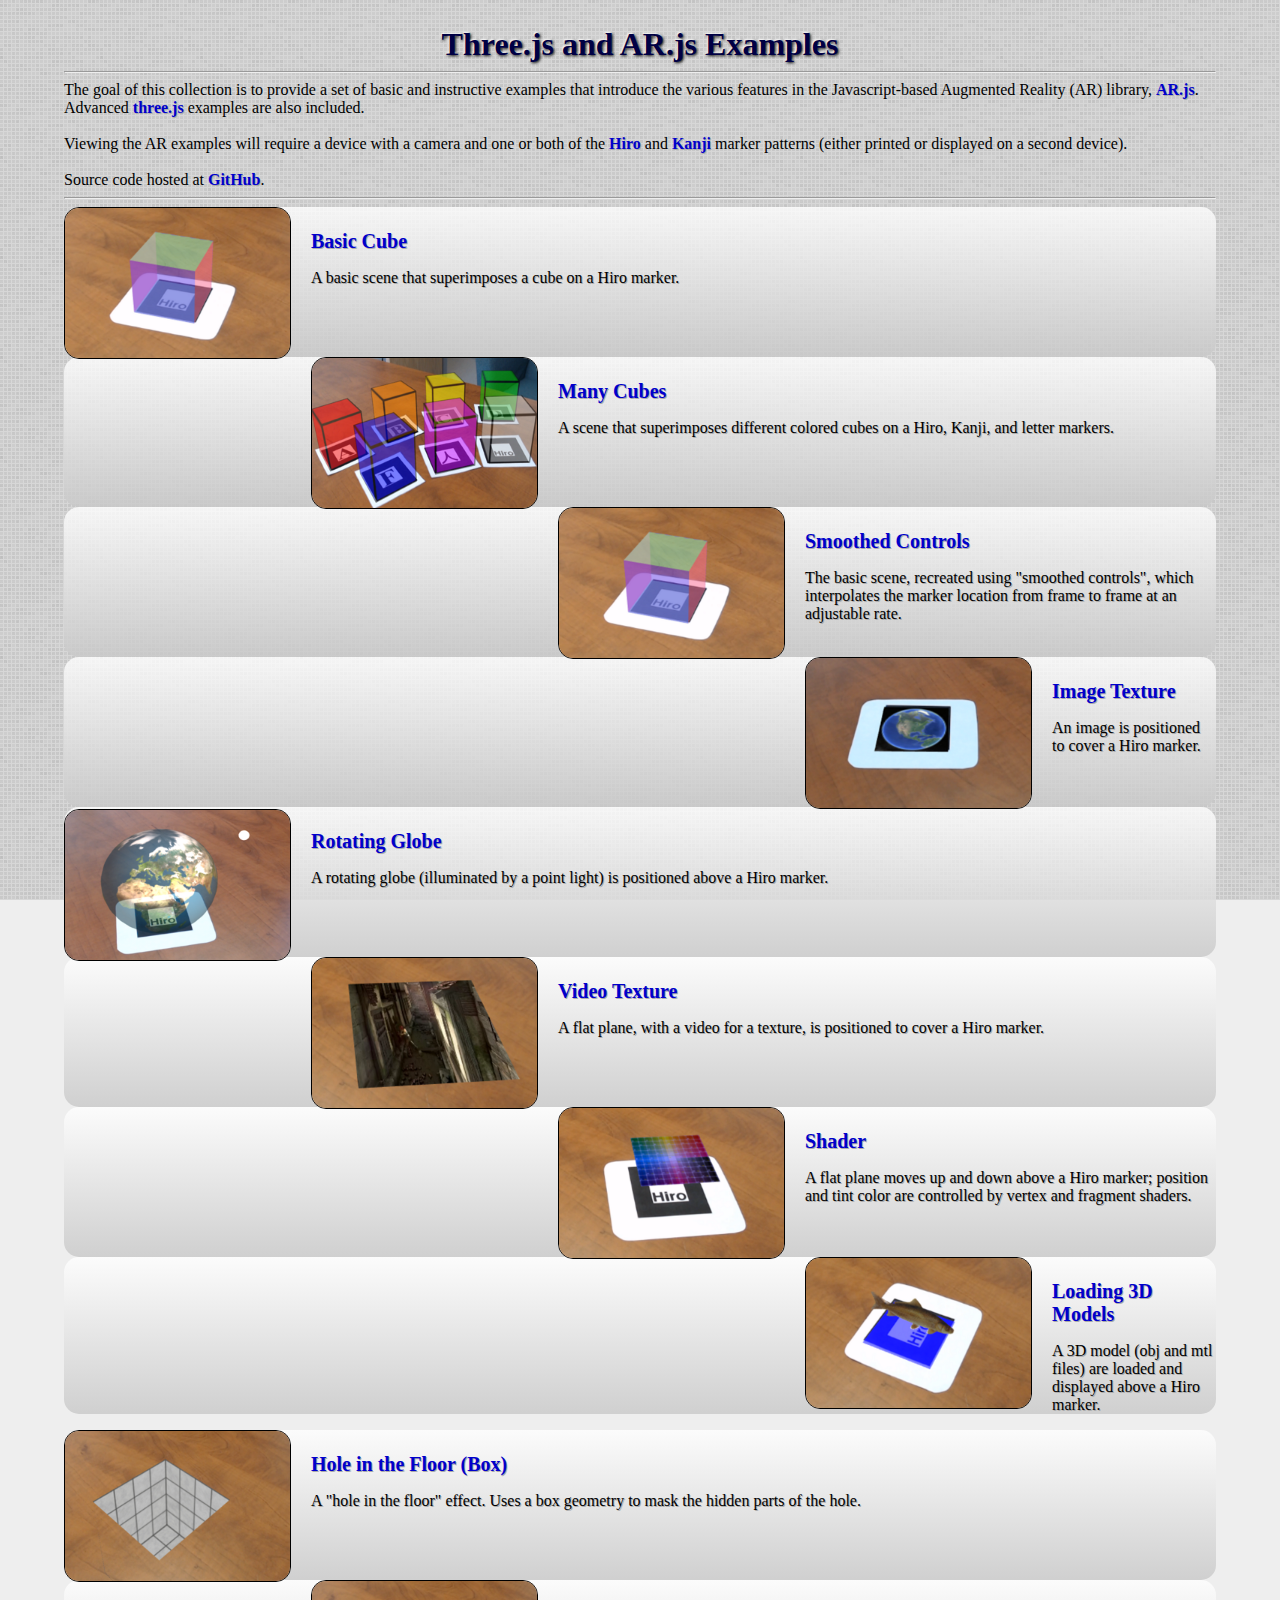
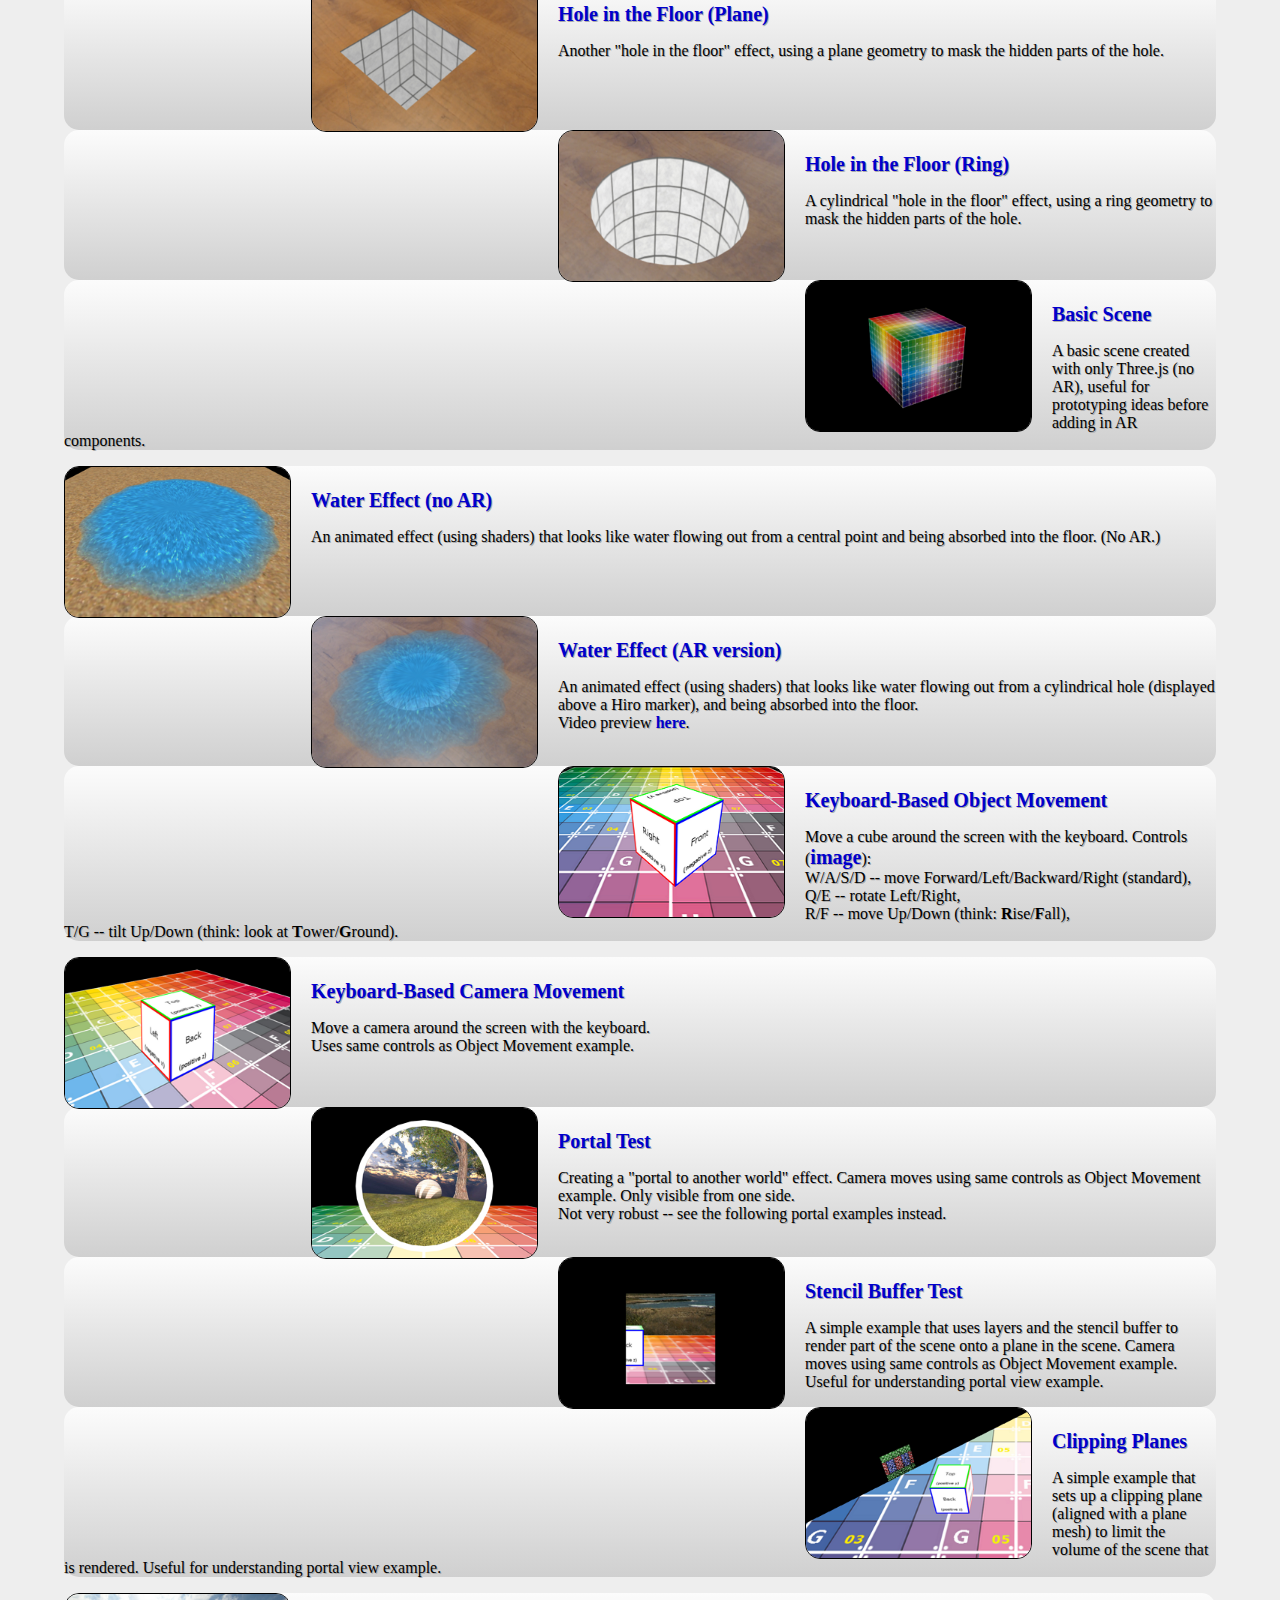
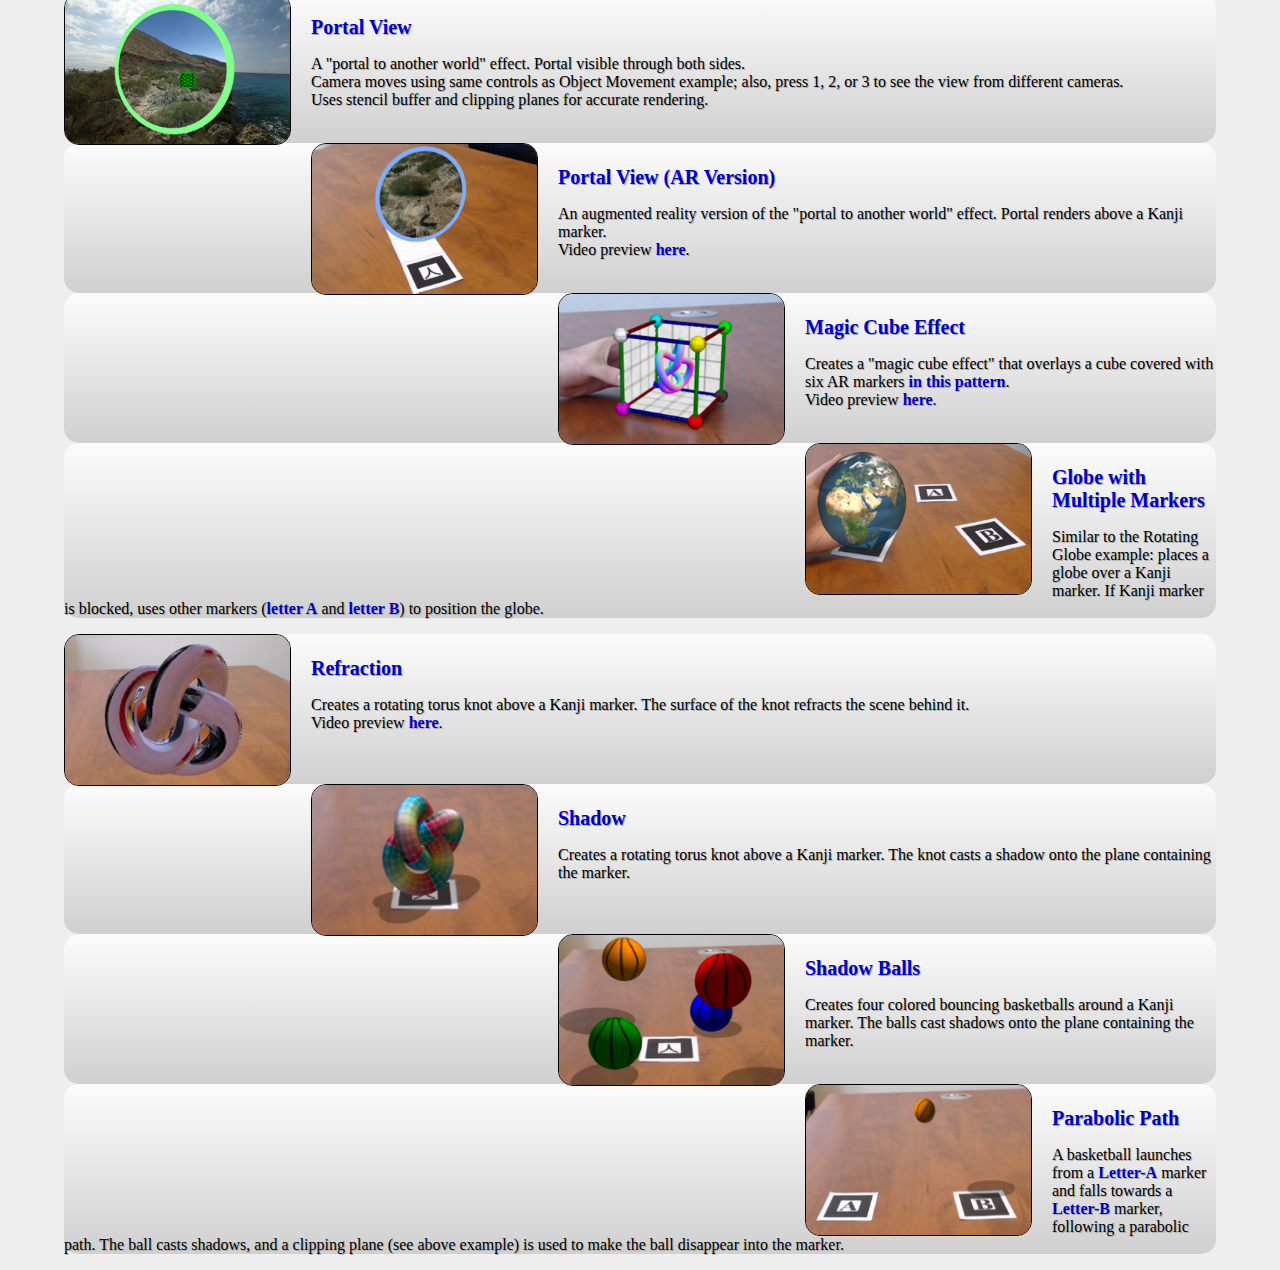
<file: cube/index.html>
<html>
<head>
<title>Three.js and AR.js - examples</title>
<link rel=stylesheet href="css/index.css"/>
</head>
<body>

<div class="bigTitle">Three.js and AR.js Examples</div>
<hr>
The goal of this collection is to provide a set of basic and instructive examples that introduce the various features in the Javascript-based Augmented Reality (AR) library, 
<a class="toc" href="https://github.com/jeromeetienne/AR.js">AR.js</a>. Advanced <a class="toc" href="https://threejs.org/">three.js</a> examples are also included.
<br/><br/>
Viewing the AR examples will require a device with a camera and one or both of the <a class="toc" href="markers/hiro.png">Hiro</a> and <a class="toc" href="markers/kanji.png">Kanji</a> marker patterns (either printed or displayed on a second device).
<br/><br/>
Source code hosted at <a class="toc" href="https://github.com/stemkoski/AR-Examples">GitHub</a>.

<hr/>

<div class="fancy">
<a href="hello-cube.html">
<img src="images/demo/hello-cube.png" class="superImage" />
<br/>Basic Cube</a>
<p class ="superText">A basic scene that superimposes a cube on a Hiro marker.
</p>
</div>

<div class="fancy">
<a href="custom-patterns.html">
<img src="images/demo/custom-patterns.png" class="superImage" />
<br/>Many Cubes</a>
<p class ="superText">A scene that superimposes different colored cubes on a Hiro, Kanji, and letter markers.
</p>
</div>

<div class="fancy">
<a href="smoothed-controls.html">
<img src="images/demo/hello-cube.png" class="superImage" />
<br/>Smoothed Controls</a>
<p class ="superText">The basic scene, recreated using "smoothed controls", which interpolates the marker location from frame to frame at an adjustable rate.
</p>
</div>

<div class="fancy">
<a href="texture.html">
<img src="images/demo/texture.png" class="superImage" />
<br/>Image Texture</a>
<p class ="superText">An image is positioned to cover a Hiro marker.
</p>
</div>

<div class="fancy">
<a href="globe.html">
<img src="images/demo/globe.png" class="superImage" />
<br/>Rotating Globe</a>
<p class ="superText">A rotating globe (illuminated by a point light) is positioned above a Hiro marker.
</p>
</div>

<div class="fancy">
<a href="video.html">
<img src="images/demo/video.png" class="superImage" />
<br/>Video Texture</a>
<p class ="superText">A flat plane, with a video for a texture, is positioned to cover a Hiro marker.
</p>
</div>

<div class="fancy">
<a href="shader.html">
<img src="images/demo/shader.png" class="superImage" />
<br/>Shader</a>
<p class ="superText">A flat plane moves up and down above a Hiro marker; position and tint color are controlled by vertex and fragment shaders.
</p>
</div>

<div class="fancy">
<a href="model.html">
<img src="images/demo/model.png" class="superImage" />
<br/>Loading 3D Models</a>
<p class ="superText">A 3D model (obj and mtl files) are loaded and displayed above a Hiro marker.
</p>
</div>

<div class="fancy">
<a href="hole-box.html">
<img src="images/demo/hole-box.png" class="superImage" />
<br/>Hole in the Floor (Box)</a>
<p class ="superText">A "hole in the floor" effect. Uses a box geometry to mask the hidden parts of the hole.
</p>
</div>

<div class="fancy">
<a href="hole-plane.html">
<img src="images/demo/hole-box.png" class="superImage" />
<br/>Hole in the Floor (Plane)</a>
<p class ="superText">Another "hole in the floor" effect, using a plane geometry to mask the hidden parts of the hole.
</p>
</div>

<div class="fancy">
<a href="hole-ring.html">
<img src="images/demo/hole-ring.png" class="superImage" />
<br/>Hole in the Floor (Ring)</a>
<p class ="superText">A cylindrical "hole in the floor" effect, using a ring geometry to mask the hidden parts of the hole.
</p>
</div>

<div class="fancy">
<a href="basic-scene.html" target="_blank">
<img src="images/demo/basic-scene.png" class="superImage" />
<br/>Basic Scene</a>
<p class ="superText"> A basic scene created with only Three.js (no AR), useful for prototyping ideas before adding in AR components. </p>
</div>

<div class="fancy">
<a href="water-effect.html" target="_blank">
<img src="images/demo/water-effect.png" class="superImage" />
<br/>Water Effect (no AR)</a>
<p class ="superText"> An animated effect (using shaders) that looks like water flowing 
out from a central point and being absorbed into the floor. (No AR.)</p>
</div>

<div class="fancy">
<a href="water-effect-AR.html" target="_blank">
<img src="images/demo/water-effect-AR.png" class="superImage" />
<br/>Water Effect (AR version)</a>
<p class ="superText"> An animated effect (using shaders) that looks like water flowing 
out from a cylindrical hole (displayed above a Hiro marker), and being absorbed into the floor. 
<br/>Video preview <a class="toc" href="https://www.youtube.com/watch?v=3DfcD5APnEU">here</a>. </p>
</div>

<div class="fancy">
<a href="keyboard-mesh-move.html" target="_blank">
<img src="images/demo/mesh-movement.png" class="superImage" />
<br/>Keyboard-Based Object Movement</a>
<p class ="superText"> Move a cube around the screen with the keyboard. Controls (<a href="images/movement-controls.png">image</a>): <br>W/A/S/D -- move Forward/Left/Backward/Right (standard), <br>Q/E -- rotate Left/Right, <br>R/F -- move Up/Down (think: <b>R</b>ise/<b>F</b>all), <br>T/G -- tilt Up/Down (think: look at <b>T</b>ower/<b>G</b>round).</p>
</div>

<div class="fancy">
<a href="keyboard-camera-move.html" target="_blank">
<img src="images/demo/camera-movement.png" class="superImage" />
<br/>Keyboard-Based Camera Movement</a>
<p class ="superText"> Move a camera around the screen with the keyboard. <br>Uses same controls as Object Movement example. </p>
</div>

<div class="fancy">
<a href="portal-half-keyboard-test.html" target="_blank">
<img src="images/demo/portal-half-keyboard-test.png" class="superImage" />
<br/>Portal Test</a>
<p class ="superText"> Creating a "portal to another world" effect. Camera moves using same controls as Object Movement example. Only visible from one side. 
<br/>Not very robust -- see the following portal examples instead.</p>
</div>

<div class="fancy">
<a href="stencil-test.html" target="_blank">
<img src="images/demo/stencil-test.png" class="superImage" />
<br/>Stencil Buffer Test</a>
<p class ="superText"> A simple example that uses layers and the stencil buffer to render part of the scene
onto a plane in the scene. Camera moves using same controls as Object Movement example. Useful for understanding portal view example. </p>
</div>

<div class="fancy">
<a href="clipping-planes.html" target="_blank">
<img src="images/demo/clipping-planes.png" class="superImage" />
<br/>Clipping Planes</a>
<p class ="superText"> A simple example that sets up a clipping plane (aligned with a plane mesh) to limit the volume of the scene that is rendered. Useful for understanding portal view example. </p>
</div>

<div class="fancy">
<a href="portal-view.html" target="_blank">
<img src="images/demo/portal-view.png" class="superImage" />
<br/>Portal View</a>
<p class ="superText"> A "portal to another world" effect. Portal visible through both sides. 
<br/>Camera moves using same controls as Object Movement example; also, press 1, 2, or 3 to see the view from different cameras. 
<br/>Uses stencil buffer and clipping planes for accurate rendering. 
 </p>
</div>

<div class="fancy">
<a href="portal-view-AR.html" target="_blank">
<img src="images/demo/portal-view-AR.png" class="superImage" />
<br/>Portal View (AR Version)</a>
<p class ="superText"> An augmented reality version of the "portal to another world" effect. Portal renders above a Kanji marker.
<br/>Video preview <a class="toc" href="https://www.youtube.com/watch?v=-gZ3Kv9juYg">here</a>. </p>
</div>

<div class="fancy">
<a href="magic-cube.html" target="_blank">
<img src="images/demo/magic-cube.png" class="superImage" />
<br/>Magic Cube Effect</a>
<p class ="superText"> Creates a "magic cube effect" that overlays a cube covered with six AR markers <a class="toc" href="markers/cube.png">in this pattern</a>. 
<br/>Video preview <a class="toc" href="https://www.youtube.com/watch?v=ZI6oJJFgACM">here</a>. </p>
</div>

<div class="fancy">
<a href="globe-multi-marker.html" target="_blank">
<img src="images/demo/globe-multi-marker.png" class="superImage" />
<br/>Globe with Multiple Markers</a>
<p class ="superText"> Similar to the Rotating Globe example: places a globe over a Kanji marker. If Kanji marker is blocked, uses other markers (<a class="toc" href="markers/letterA.png">letter A</a> and <a class="toc" href="markers/letterB.png">letter B</a>) to position the globe. </p>
</div>

<div class="fancy">
<a href="refraction.html" target="_blank">
<img src="images/demo/refraction.png" class="superImage" />
<br/>Refraction</a>
<p class ="superText"> Creates a rotating torus knot above a Kanji marker. The surface of the knot refracts the scene behind it.
<br/>Video preview <a class="toc" href="https://www.youtube.com/watch?v=8-YnBk1LL-8">here</a>. 
</p>
</div>

<div class="fancy">
<a href="shadow.html" target="_blank">
<img src="images/demo/shadow.png" class="superImage" />
<br/>Shadow</a>
<p class ="superText"> Creates a rotating torus knot above a Kanji marker. The knot casts a shadow onto the plane containing the marker. </p>
</div>

<div class="fancy">
<a href="shadow-balls.html" target="_blank">
<img src="images/demo/shadow-balls.png" class="superImage" />
<br/>Shadow Balls</a>
<p class ="superText"> Creates four colored bouncing basketballs around a Kanji marker. The balls cast shadows onto the plane containing the marker. </p>
</div>

<div class="fancy">
<a href="parabolic-path.html" target="_blank">
<img src="images/demo/parabolic-path.png" class="superImage" />
<br/>Parabolic Path</a>
<p class ="superText"> A basketball launches from a <a class="toc" href="markers/letterA.png">Letter-A</a> marker and falls towards a <a class="toc" href="markers/letterB.png">Letter-B</a> marker, following a parabolic path. The ball casts shadows, and a clipping plane (see above example) is used
to make the ball disappear into the marker. </p>
</div>

<!--
<div class="fancy">
<a href="screen-hole.html" target="_blank">
<img src="images/demo/screen-hole.png" class="superImage" />
<br/>Screen Hole with Multiple Markers</a>
<p class ="superText"> Simulating a "hole-in-the-wall" effect; uses <a href="markers/kanji-abcd.png">Kanji-ABCD</a> pattern. For simplicity, open <a href="screen-hole-QR.png">this image</a> and scan the QR code with your phone/tablet to be brought directly to the example (idea from Jerome Etienne). </p>
</div>
-->

<!--
<div class="fancy">
<a href="zzzz.html" target="_blank">
<img src="images/demo/zzzz.png" class="superImage" />
<br/>zzzz</a>
<p class ="superText"> ... </p>
</div>
-->

</body>
</html>
</file>
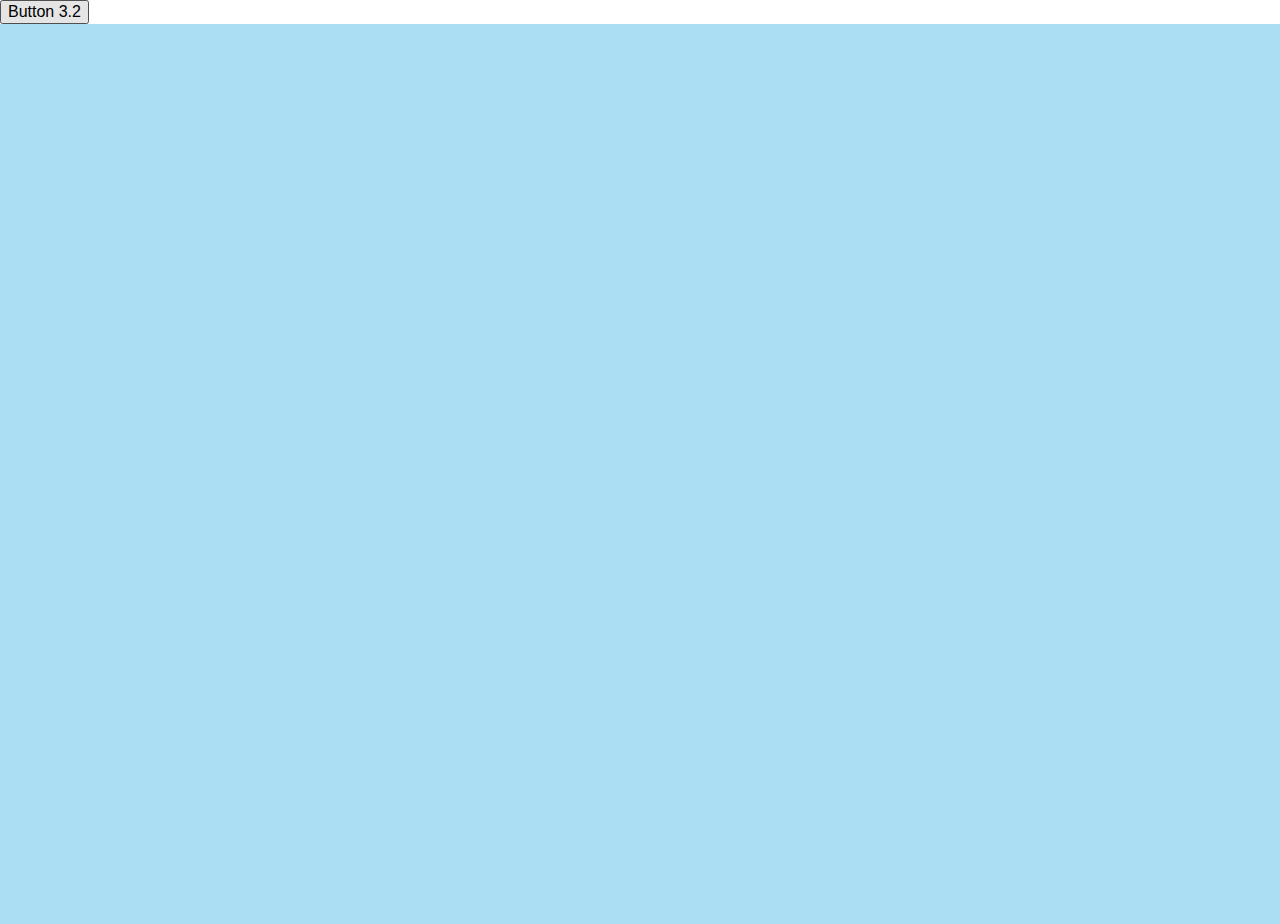
<file: portfolio/index.html>
<!DOCTYPE html>
<html lang="en">
<head>

  <meta charset="utf-8">
  <title>Torben Schlawe</title>
  <meta name="description" content="">
  <meta name="author" content="">

  <meta name="viewport" content="width=device-width, initial-scale=1">
  <link href="//fonts.googleapis.com/css?family=Raleway:400,300,600" rel="stylesheet" type="text/css">
  <link rel="stylesheet" href="css/normalize.css">
  <link rel="stylesheet" href="css/style.css">

  <script src="https://cdn.babylonjs.com/babylon.js"></script>
  <script src="https://preview.babylonjs.com/loaders/babylonjs.loaders.min.js"></script>
  <script src="js/babylonjs.gui.min.js"></script>

  <script src="js/scene_landing.js"></script>
  <script src="js/fulltilt.min.js"></script>
  <link rel="stylesheet"
  href="https://fonts.googleapis.com/css?family=Dosis:700,800|Quicksand:700">

  <link rel="icon" type="image/png" href="images/favicon.png">

</head>
<body>
  
  <button id="btn-permission" onclick="askPermission()">Button 3.2</button>
 
  
 

  <div id="change" class="container">
      
        <canvas id="renderCanvas"></canvas>
        
    </div>
  
  <script>
    let rotationX,rotationY,rotationZ,accelerationX,accelerationY,accelerationZ,scene1Started;
  window.onresize = function() {
      document.getElementById("change").style.height = window.innerHeight + 'px';
  }
  window.onresize(); // called to initially set the height.



    

  let askPermission = function() {
        // feature detect
        if (typeof DeviceMotionEvent.requestPermission === 'function') {
          DeviceMotionEvent.requestPermission()
            .then(permissionState => {
              if (permissionState === 'granted') {
                

                var promise = FULLTILT.getDeviceOrientation({'type': 'game'});

                promise
                .then(
                    function(deviceOrientation) {
                    // Use `deviceOrientation` object to interact with device orientation sensors
                    deviceOrientation.listen(function() {

                    let euler = deviceOrientation.getScreenAdjustedEuler();
                    
                    rotationX = euler.gamma;
                    rotationY = euler.beta;
                    scene1Started = true;

                    })
                    }
                ).catch(
                    function(message) {
                    // Device Orientation Events are not supported
                    alert("Not supported")
                    // Implement manual fallback controls instead...
                    }
                );
                
              }     
            })
            .catch(console.error);
        } else {
          // handle regular non iOS 13+ devices
        }
    removeElement("btn-permission")
  }

  function removeElement(elementId) {
    // Removes an element from the document
    var element = document.getElementById(elementId);
    element.parentNode.removeChild(element);
}

  </script>
</body>
</html>
</file>
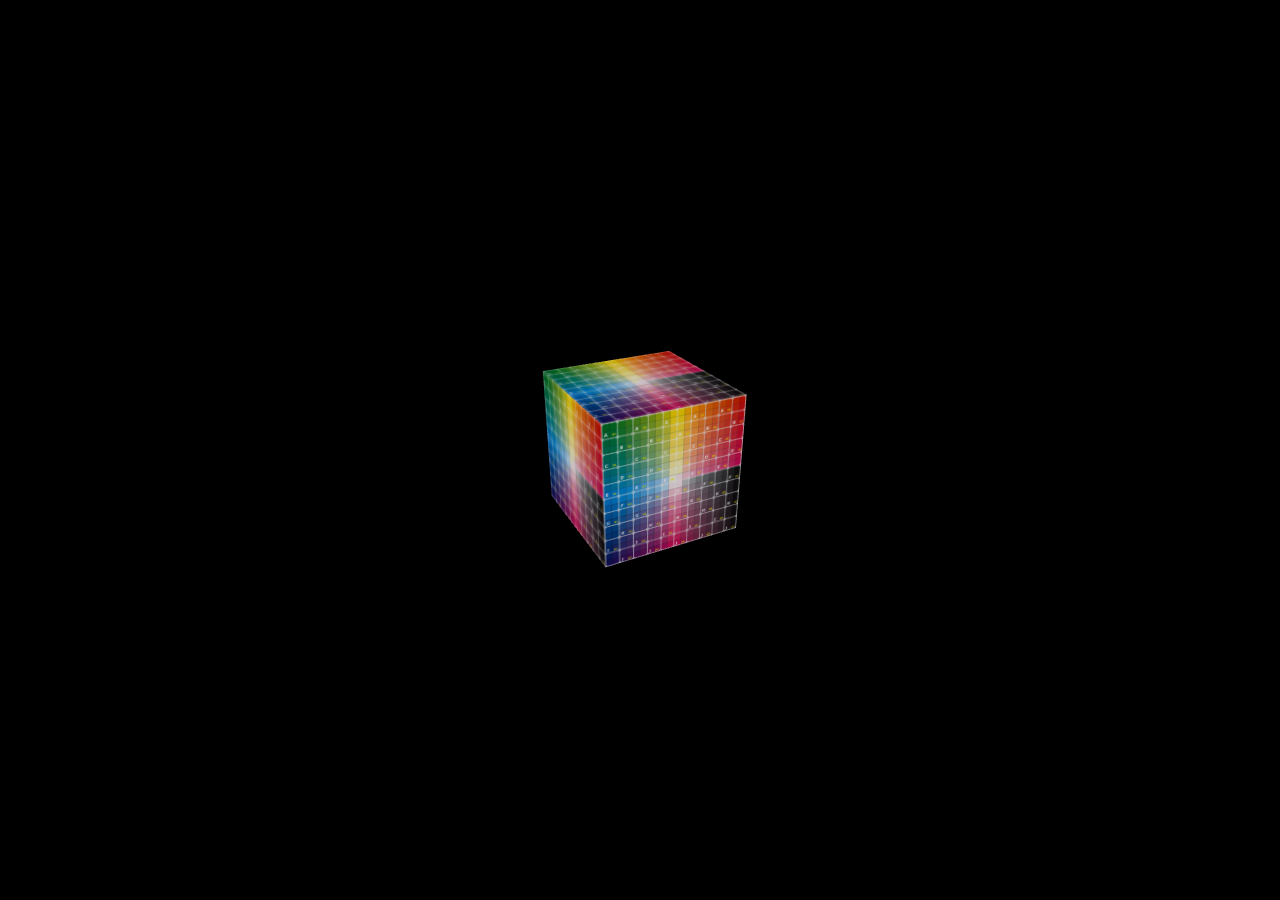
<file: cube/basic-scene.html>
<!DOCTYPE html>
<head>
	<meta name="viewport" content="width=device-width, user-scalable=no, minimum-scale=1.0, maximum-scale=1.0">
	<title>Hello, world!</title>
	<!-- include three.js library -->
	<script src='js/three.js'></script>
</head>

<body style='margin : 0px; overflow: hidden; font-family: Monospace;'>

<!-- 
  Example created by Lee Stemkoski: https://github.com/stemkoski
-->

<!-- ---------------- Custom Shader Code ------------------------ -->
<script id="vertexShader" type="x-shader/x-vertex">
uniform float time;
varying vec2 textureUV;
void main() 
{ 
    textureUV = uv;
    gl_Position = projectionMatrix * modelViewMatrix * vec4( position, 1.0 );
}
</script>

<script id="fragmentShader" type="x-shader/x-vertex"> 
uniform float time;
uniform sampler2D baseTexture;
varying vec2 textureUV;
void main() 
{
	gl_FragColor = texture2D( baseTexture, textureUV );
}  
</script>
<!-- ----------------------------------------------------------- -->

<script>

var scene, camera, renderer, clock, deltaTime, totalTime;

var mesh, shaderMaterial;

initialize();
animate();

function initialize()
{
	scene = new THREE.Scene();
				
	camera = new THREE.PerspectiveCamera( 70, window.innerWidth / window.innerHeight, 0.1, 1000 );
	camera.position.set(0, 2, 4);
	camera.lookAt( scene.position );	
	scene.add( camera );

	let ambientLight = new THREE.AmbientLight( 0xcccccc, 1.00 );
	scene.add( ambientLight );
	
	// let pointLight = new THREE.PointLight();
	// camera.add( pointLight );
	
	renderer = new THREE.WebGLRenderer({
		antialias : true,
		alpha: false
	});
	renderer.setClearColor(new THREE.Color('lightgrey'), 0)
	renderer.setSize( window.innerWidth, window.innerHeight );
	renderer.domElement.style.position = 'absolute'
	renderer.domElement.style.top  = '0px'
	renderer.domElement.style.left = '0px'
	document.body.appendChild( renderer.domElement );
	window.addEventListener( 'resize', onWindowResize, false );

	clock = new THREE.Clock();
	deltaTime = 0;
	totalTime = 0;
	
	let geometry = new THREE.BoxGeometry(1,1,1);
	
	let loader = new THREE.TextureLoader();
	let texture = loader.load( 'images/color-grid.png', render );
	
	/*
	// Basic, unlit material
	let basicMaterial = new THREE.MeshBasicMaterial({ 
		color: 0x0000ff,
		wireframe: false,
	});
	*/
	
	// Basic, lit material
	let material = new THREE.MeshLambertMaterial({ 
		map: texture
	});
	
	/*
	// Shader-based material
	let shaderMaterial = new THREE.ShaderMaterial({
		uniforms: {
			time: { value: 1.0 },
			baseTexture: { value: texture }
		},
		vertexShader: document.getElementById( 'vertexShader' ).textContent,
		fragmentShader: document.getElementById( 'fragmentShader' ).textContent
	});
	*/
	
	mesh = new THREE.Mesh( geometry, material );
	
	scene.add( mesh );
}

function update()
{
	mesh.rotation.y += 0.01;
	// shaderMaterial.uniforms.time.value += deltaTime;
}

function render()
{
	renderer.render( scene, camera );
}

function animate()
{
	requestAnimationFrame(animate);
	deltaTime = clock.getDelta();
	totalTime += deltaTime;
	update();
	render();
}

function onWindowResize() 
{
	camera.aspect = window.innerWidth / window.innerHeight;
	camera.updateProjectionMatrix();
	renderer.setSize( window.innerWidth, window.innerHeight );
}

</script>

</body>
</html>
</file>
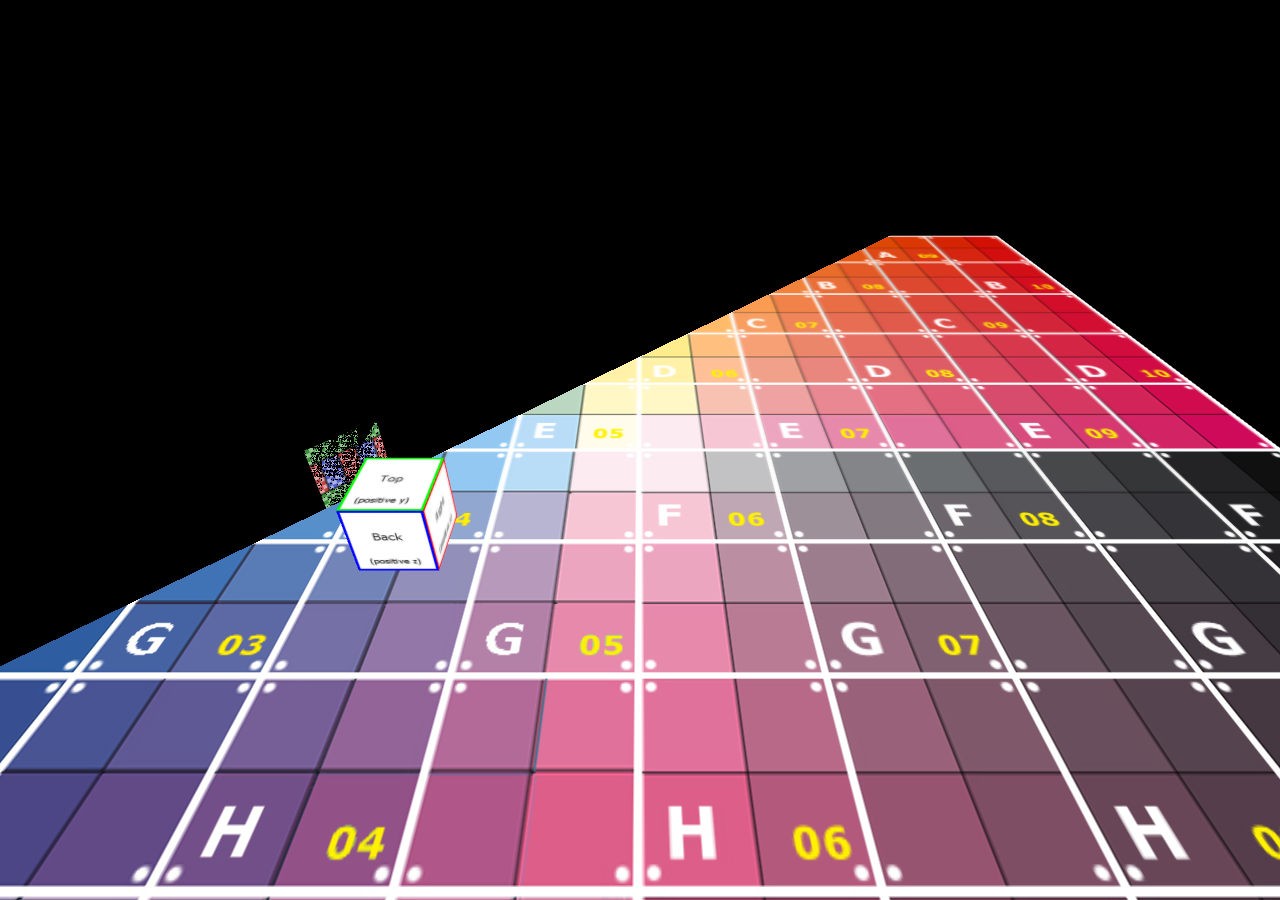
<file: cube/clipping-planes.html>
<!DOCTYPE html>
<head>
	<meta name="viewport" content="width=device-width, user-scalable=no, minimum-scale=1.0, maximum-scale=1.0">
	<title>Hello, world!</title>
	<script src='js/keyboard.js'></script>
	<!-- include three.js library -->
	<script src='js/three.js'></script>
</head>

<body style='margin : 0px; overflow: hidden; font-family: Monospace;'>

<!-- 
  Example created by Lee Stemkoski: https://github.com/stemkoski
-->

<script>

var scene, camera, renderer, clock, deltaTime, totalTime, keyboard;

var mover, secondMover, plane, secondPlane;

initialize();
animate();

function initialize()
{
	scene = new THREE.Scene();
				
	camera = new THREE.PerspectiveCamera( 70, window.innerWidth / window.innerHeight, 0.1, 1000 );
	camera.position.set(0, 6, 8);
	camera.lookAt( scene.position );	
	scene.add( camera );

	let ambientLight = new THREE.AmbientLight( 0xcccccc, 1.00 );
	scene.add( ambientLight );
	
	// let pointLight = new THREE.PointLight();
	// camera.add( pointLight );
	
	renderer = new THREE.WebGLRenderer({
		antialias : true,
		alpha: false
	});
	renderer.setClearColor(new THREE.Color('lightgrey'), 0)
	renderer.setSize( window.innerWidth, window.innerHeight );
	renderer.domElement.style.position = 'absolute'
	renderer.domElement.style.top  = '0px'
	renderer.domElement.style.left = '0px'
	document.body.appendChild( renderer.domElement );
	window.addEventListener( 'resize', onWindowResize, false );

	clock = new THREE.Clock();
	deltaTime = 0;
	totalTime = 0;
	
	keyboard = new Keyboard();
	
	let loader = new THREE.TextureLoader();
	
	// floor
	let floorGeometry = new THREE.PlaneGeometry(20,20);
	let floorMaterial = new THREE.MeshBasicMaterial({ 
		map: loader.load( 'images/color-grid.png' )
	});
	let floorMesh = new THREE.Mesh( floorGeometry, floorMaterial );
	floorMesh.rotation.x = -Math.PI/2;
	scene.add( floorMesh );
	
	let cubeGeometry = new THREE.BoxGeometry(1,1,1);
	let materialArray = [
		new THREE.MeshBasicMaterial( { map: loader.load("images/xpos.png") } ),
		new THREE.MeshBasicMaterial( { map: loader.load("images/xneg.png") } ),
		new THREE.MeshBasicMaterial( { map: loader.load("images/ypos.png") } ),
		new THREE.MeshBasicMaterial( { map: loader.load("images/yneg.png") } ),
		new THREE.MeshBasicMaterial( { map: loader.load("images/zpos.png") } ),
		new THREE.MeshBasicMaterial( { map: loader.load("images/zneg.png") } ),
	];
	let cubeMesh = new THREE.Mesh( cubeGeometry, materialArray );
	
	mover = new THREE.Group();
	mover.add( cubeMesh );
	mover.position.set(-3, 0.5, 2);
	scene.add( mover );
	
	plane = new THREE.Mesh(
		new THREE.PlaneGeometry(1,1),
		new THREE.MeshBasicMaterial({map:loader.load("images/sphere-colored.png")})
	);
	plane.position.set(-4, 0.5, 1);
	plane.rotation.y = Math.PI/4
	scene.add(plane);

	// align clipping plane with PlaneGeometry object
	
	// default normal of a plane is 0,0,1. Apply mesh rotation to it.
	let normal = new THREE.Vector3(0,0,1).applyQuaternion( plane.quaternion );
	let point = plane.position;
	clipPlane = new THREE.Plane().setFromNormalAndCoplanarPoint(normal, point);
	renderer.clippingPlanes = [clipPlane];
}

function update()
{
	keyboard.update();
	
	let translateSpeed = 0.5; // units per second
	let distance = translateSpeed * deltaTime;
	let rotateSpeed = Math.PI/3; // radians per second
	let angle = rotateSpeed * deltaTime;
	
	if (keyboard.isKeyPressed("W"))
		mover.translateZ( -distance );
	if (keyboard.isKeyPressed("S"))
		mover.translateZ( distance );
		
	if (keyboard.isKeyPressed("A"))
		mover.translateX( -distance );
	if (keyboard.isKeyPressed("D"))
		mover.translateX( distance );
		
	if (keyboard.isKeyPressed("R"))
		mover.translateY( distance );
	if (keyboard.isKeyPressed("F"))
		mover.translateY( -distance );
		
	if (keyboard.isKeyPressed("Q"))
		mover.rotateY( angle );
	if (keyboard.isKeyPressed("E"))
		mover.rotateY( -angle );
		
	if (keyboard.isKeyPressed("T"))
		mover.children[0].rotateX( angle );
	if (keyboard.isKeyPressed("G"))
		mover.children[0].rotateX( -angle );
}

function render()
{
	renderer.render( scene, camera );
}

function animate()
{
	requestAnimationFrame(animate);
	deltaTime = clock.getDelta();
	totalTime += deltaTime;
	update();
	render();
}

function onWindowResize() 
{
	camera.aspect = window.innerWidth / window.innerHeight;
	camera.updateProjectionMatrix();
	renderer.setSize( window.innerWidth, window.innerHeight );
}

</script>

</body>
</html>
</file>
<file: cube/css/index.css>
body 
{
	background-color: #eeeeee;
	background-image: url("../images/pixels.png");
	background-repeat: repeat;      /* repeat, no-repeat */
	background-attachment: fixed;   /* scroll, fixed */
	background-position: top left;  /* for no-repeat setting: top/bottom, left/right */
	margin: 2% 5% 0% 5%;            /* top, left, bottom, right or TRBL */
	
	font-family: Georgia, Serif;	/* list font names in order of preference */
	font-weight: normal;            /* normal, bold */
	font-style: normal;             /* normal, italic */
	font-variant: normal;           /* normal, small-caps */
	font-size: 16px;                /* font size */
	color: #000000;                 /* hexadecimal RGB color code */
	text-decoration: none;          /* none, underline, overline, line-through */
	text-align: left;               /* left, right, center, justify */
}

.fancy
{
	min-height: 150px;
	/* next two lines for elder IE compatibility */
	height: auto !important; 
	height: 150px; 
	
	/* Background color and gradients */
	background: #eeeeee;
	background: -moz-linear-gradient(top, #ffffff, #cccccc);
	background: -webkit-gradient(linear, 0% 0%, 0% 100%, from(#ffffff), to(#cccccc));
	/* really nifty translucence */
	background: -moz-linear-gradient(top, rgba(255, 255, 255, 0.8), rgba(200, 200, 200, 0.8) );
	background: -webkit-gradient(linear, 0% 0%, 0% 100%, from( rgba(255, 255, 255, 0.8) ), to( rgba(200, 200, 200, 0.8) ));
	
	/* Rounded corners */
	-moz-border-radius: 15px 15px 15px 15px;
	-webkit-border-radius: 15px 15px 15px 15px;
	border-radius: 15px 15px 15px 15px;
}

/* Page text links */
a 
{
	font-size: 20px;
	font-weight: bold;
	font-variantx: small-caps;
	color:#00c;
	text-shadow: 1px 1px 0px #aaa;
	margin: 13px 0px 0px 0px;
	text-decoration: none;
	
	-webkit-transition: all 300ms ease-in-out;
	-moz-transition: all 300ms ease-in-out;
	-o-transition: all 300ms ease-in-out;
	-ms-transition: all 300ms ease-in-out;
	transition: all 300ms ease-in-out; 
}

.toc
{
	font-size: 16px;
}

a:hover 
{
	color:#c00;
	/*text-shadow: 1px 1px 0px #f00;
	/* gradual change */
	-webkit-transition: all 300ms ease-in-out;
	-moz-transition: all 300ms ease-in-out;
	-o-transition: all 300ms ease-in-out;
	-ms-transition: all 300ms ease-in-out;
	transition: all 300ms ease-in-out; 
}

.superText
{
	color: #000;
	text-shadow: 1px 1px 0px #aaa;
}

a .superImage
{  
	height: 150px;
	width: 225px;
	border: 1px solid #000000;
	margin: 0px 20px 0px 0px;
	float:left;
	
	
	/* Rounded corners */
	-moz-border-radius: 15px 15px 15px 15px;
	-webkit-border-radius: 15px 15px 15px 15px;
	border-radius: 15px 15px 15px 15px;
	
	position: relative; 
	
	-webkit-transition: all 300ms ease-in-out;
	-moz-transition: all 300ms ease-in-out;
	-o-transition: all 300ms ease-in-out;
	-ms-transition: all 300ms ease-in-out;
	transition: all 300ms ease-in-out; 
}  

a:hover .superImage
{  
	top: -10px;  
	
	/* fallback on standard opaque colors */
	-moz-box-shadow: 10px 10px 5px #888;
	-webkit-box-shadow: 10px 10px 5px #888;
	box-shadow: 10px 10px 5px #888;
	/* translucent: the way shadows should be */
	-moz-box-shadow: 10px 10px 5px rgba(0, 0, 0, 0.5);
	-webkit-box-shadow: 10px 10px 5px rgba(0, 0, 0, 0.5);
	box-shadow: 10px 10px 5px rgba(0, 0, 0, 0.5);
	
	-webkit-transition: all 300ms ease-in-out;
	-moz-transition: all 300ms ease-in-out;
	-o-transition: all 300ms ease-in-out;
	-ms-transition: all 300ms ease-in-out;
	transition: all 300ms ease-in-out;
}  

.bigTitle
{
	font-size: 32px;
	font-weight: bold;
	font-variantx: small-caps;
	color:#004;
	text-align: center;
	text-shadow: -1px -1px 2px #fff, 1px 1px 3px #000;	
}
</file>
<file: portfolio/css/style.css>
body { position: relative;}
#renderCanvas {
    width   : 100%;
    height  : 100%;
    touch-action: none;
    border: none;
    
}

#renderCanvas:focus {
    outline: none;
}

.container {
    width: 100%;
    /*background-color: #fff;*/ 
    
    background-color: #acdef3;
    overflow: hidden;
}



@import url('https://fonts.googleapis.com/css?family=Rubik:700&display=swap');
 * {
	 box-sizing: border-box;
}
 *::before, *::after {
	 box-sizing: border-box;
}
 

.btn--action{
outline:none;
text-decoration:none;
border:none;
font-family: Quicksand;
font-weight: 700;
font-size: 1.8rem;
letter-spacing: 0.1rem;
text-decoration: none;
text-align: center;
transition: all .1s ease; 

display: block;


border-radius: 1rem;
background-color: #faca1f;
color: rgba(255, 255, 255, 0.896);
transition: all .5s ease 0s; 
box-shadow: 0 8px #faa61f;

-webkit-touch-callout: none;
    -webkit-user-select: none;
    -khtml-user-select: none;
    -moz-user-select: none;
    -ms-user-select: none;
    user-select: none;
    -webkit-tap-highlight-color: transparent;
}
.btn--action:active {
box-shadow: 0 5px #f0932b;
transform: translateY(12px);


}

.txt{
font-family: Quicksand;
font-weight: 700;
font-size: 1.9rem;
letter-spacing: 0.1rem;
color: #35333e;

}

.intro-text{
    font-family: Quicksand;
font-weight: 700;
font-size: 1.9rem;
letter-spacing: 0.1rem;
color: #35333e;
}
</file>
